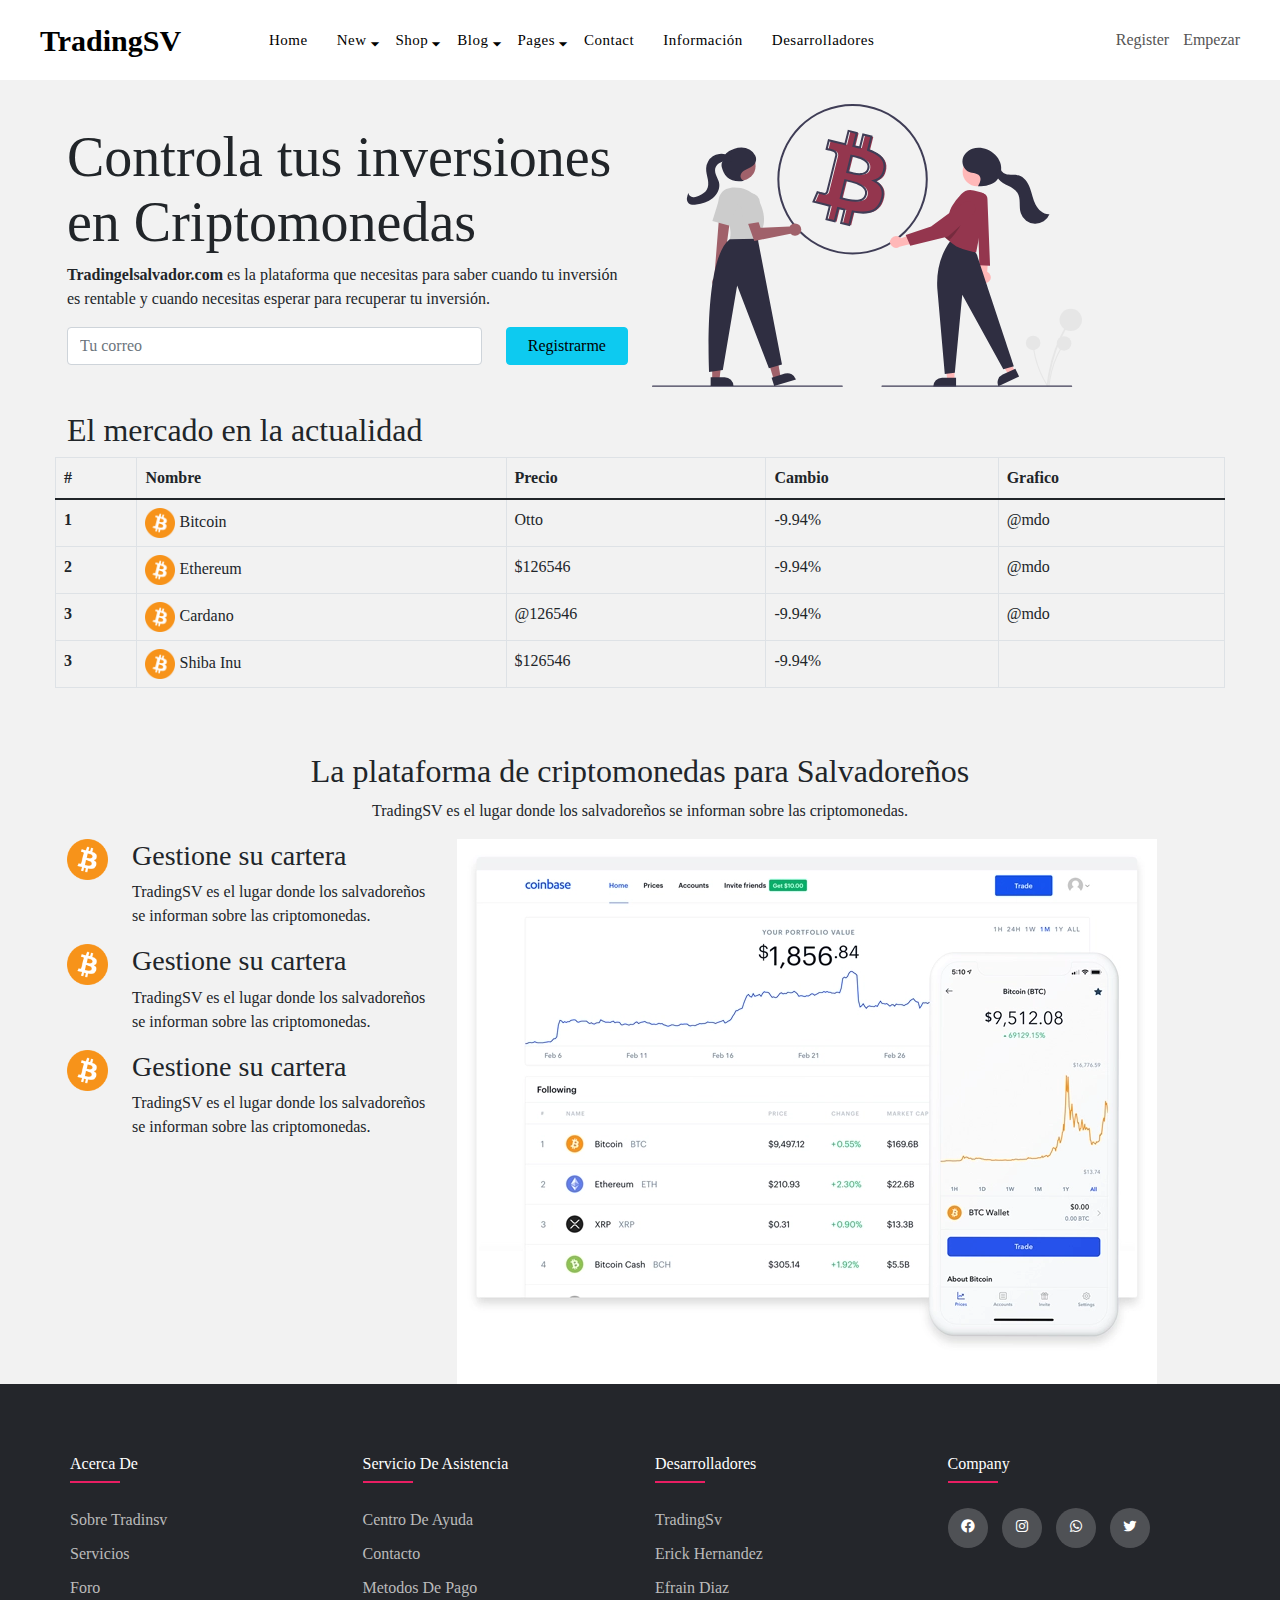
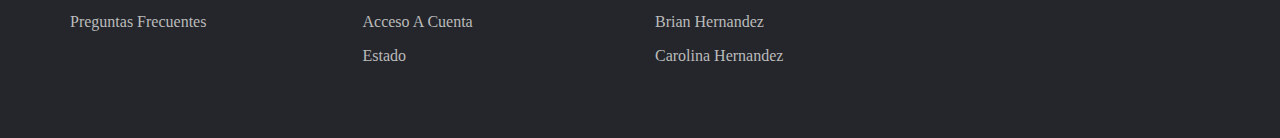
<file: index.html>
<!DOCTYPE html>
<html lang="es">
	<head>
		<meta charset="UTF-8" />
		<meta http-equiv="X-UA-Compatible" content="IE=edge" />
		<meta name="viewport" content="width=device-width, initial-scale=1.0" />
		<link rel="stylesheet" href="css/bootstrap.min.css" />
		<link rel="stylesheet" href="css/custom.css" />
		<link
			href="https://fonts.googleapis.com/icon?family=Material+Icons"
			rel="stylesheet"
		/>
		<link href="https://unpkg.com/boxicons@2.1.1/css/boxicons.min.css" rel="stylesheet" />
		<title>TradingSV</title>
	</head>
	<body>
		<!-- header start -->
		<header class="header">
			<div class="container_header">
				<div class="row_header v-center">
					<div class="header-item item-left">
						<div class="logo">
							<a href="#">TradingSV</a>
						</div>
					</div>
					<!-- menu start here -->
					<div class="header-item item-center">
						<div class="menu-overlay"></div>
						<nav class="menu">
							<div class="mobile-menu-head">
								<div class="go-back"><i class="material-icons">arrow_drop_down</i></div>
								<div class="current-menu-title"></div>
								<div class="mobile-menu-close">&times;</div>
							</div>
							<ul class="menu-main">
								<li>
									<a href="#">Home</a>
								</li>
								<li class="menu-item-has-children">
									<a href="#"
										>New
										<i class="material-icons" id="position-icons">arrow_drop_down</i></a
									>
									<div class="sub-menu mega-menu mega-menu-column-4">
										<div class="list-item text-center">
											<a href="#">
												<img src="img/coinbase.png" alt="new Product" />
												<h4 class="title">Product 1</h4>
											</a>
										</div>
										<div class="list-item text-center">
											<a href="#">
												<img src="img/coinbase.png" alt="new Product" />
												<h4 class="title">Product 2</h4>
											</a>
										</div>
										<div class="list-item text-center">
											<a href="#">
												<img src="img/coinbase.png" alt="new Product" />
												<h4 class="title">Product 3</h4>
											</a>
										</div>
										<div class="list-item text-center">
											<a href="#">
												<img src="img/coinbase.png" alt="new Product" />
												<h4 class="title">Product 4</h4>
											</a>
										</div>
									</div>
								</li>
								<li class="menu-item-has-children">
									<a href="#"
										>Shop<i class="material-icons" id="position-icons"
											>arrow_drop_down</i
										></a
									>
									<div class="sub-menu mega-menu mega-menu-column-4">
										<div class="list-item">
											<a class="menu-item menu-grap">
												<div class="img-menu">
													<img
														src="img/bitcoin.png"
														height="40"
														width="40"
														alt=""
														class="item-img"
													/>
												</div>
												<div class="content-menu title-menu">
													<h4 class="title-menu">Wallet</h4>
													<p class="description-menu">La mejor cartera digital</p>
												</div>
											</a>
											<a class="menu-item menu-grap">
												<div class="img-menu">
													<img
														src="img/bitcoin.png"
														height="40"
														width="40"
														alt=""
														class="item-img"
													/>
												</div>
												<div class="content-menu title-menu">
													<h4 class="title-menu">Wallet</h4>
													<p class="description-menu">La mejor cartera digital</p>
												</div>
											</a>
											<a class="menu-item menu-grap">
												<div class="img-menu">
													<img
														src="img/bitcoin.png"
														height="40"
														width="40"
														alt=""
														class="item-img"
													/>
												</div>
												<div class="content-menu title-menu">
													<h4 class="title-menu">Wallet</h4>
													<p class="description-menu">La mejor cartera digital</p>
												</div>
											</a>

											<a class="menu-item menu-grap">
												<div class="img-menu">
													<img
														src="img/bitcoin.png"
														height="40"
														width="40"
														alt=""
														class="item-img"
													/>
												</div>
												<div class="content-menu title-menu">
													<h4 class="title-menu">Wallet</h4>
													<p class="description-menu">La mejor cartera digital</p>
												</div>
											</a>
											<a class="menu-item menu-grap">
												<div class="img-menu">
													<img
														src="img/bitcoin.png"
														height="40"
														width="40"
														alt=""
														class="item-img"
													/>
												</div>
												<div class="content-menu title-menu">
													<h4 class="title-menu">Wallet</h4>
													<p class="description-menu">La mejor cartera digital</p>
												</div>
											</a>
											<a class="menu-item menu-grap">
												<div class="img-menu">
													<img
														src="img/bitcoin.png"
														height="40"
														width="40"
														alt=""
														class="item-img"
													/>
												</div>
												<div class="content-menu title-menu">
													<h4 class="title-menu">Wallet</h4>
													<p class="description-menu">La mejor cartera digital</p>
												</div>
											</a>
										</div>
										<div class="list-item">
											<a class="menu-item menu-grap">
												<div class="img-menu">
													<img
														src="img/bitcoin.png"
														height="40"
														width="40"
														alt=""
														class="item-img"
													/>
												</div>
												<div class="content-menu title-menu">
													<h4 class="title-menu">Wallet</h4>
													<p class="description-menu">La mejor cartera digital</p>
												</div>
											</a>
											<a class="menu-item menu-grap">
												<div class="img-menu">
													<img
														src="img/bitcoin.png"
														height="40"
														width="40"
														alt=""
														class="item-img"
													/>
												</div>
												<div class="content-menu title-menu">
													<h4 class="title-menu">Wallet</h4>
													<p class="description-menu">La mejor cartera digital</p>
												</div>
											</a>
											<a class="menu-item menu-grap">
												<div class="img-menu">
													<img
														src="img/bitcoin.png"
														height="40"
														width="40"
														alt=""
														class="item-img"
													/>
												</div>
												<div class="content-menu title-menu">
													<h4 class="title-menu">Wallet</h4>
													<p class="description-menu">La mejor cartera digital</p>
												</div>
											</a>

											<a class="menu-item menu-grap">
												<div class="img-menu">
													<img
														src="img/bitcoin.png"
														height="40"
														width="40"
														alt=""
														class="item-img"
													/>
												</div>
												<div class="content-menu title-menu">
													<h4 class="title-menu">Wallet</h4>
													<p class="description-menu">La mejor cartera digital</p>
												</div>
											</a>
											<a class="menu-item menu-grap">
												<div class="img-menu">
													<img
														src="img/bitcoin.png"
														height="40"
														width="40"
														alt=""
														class="item-img"
													/>
												</div>
												<div class="content-menu title-menu">
													<h4 class="title-menu">Wallet</h4>
													<p class="description-menu">La mejor cartera digital</p>
												</div>
											</a>
											<a class="menu-item menu-grap">
												<div class="img-menu">
													<img
														src="img/bitcoin.png"
														height="40"
														width="40"
														alt=""
														class="item-img"
													/>
												</div>
												<div class="content-menu title-menu">
													<h4 class="title-menu">Wallet</h4>
													<p class="description-menu">La mejor cartera digital</p>
												</div>
											</a>
										</div>
										<div class="list-item">
											<a class="menu-item menu-grap">
												<div class="img-menu">
													<img
														src="img/bitcoin.png"
														height="40"
														width="40"
														alt=""
														class="item-img"
													/>
												</div>
												<div class="content-menu title-menu">
													<h4 class="title-menu">Wallet</h4>
													<p class="description-menu">La mejor cartera digital</p>
												</div>
											</a>
											<a class="menu-item menu-grap">
												<div class="img-menu">
													<img
														src="img/bitcoin.png"
														height="40"
														width="40"
														alt=""
														class="item-img"
													/>
												</div>
												<div class="content-menu title-menu">
													<h4 class="title-menu">Wallet</h4>
													<p class="description-menu">La mejor cartera digital</p>
												</div>
											</a>
											<a class="menu-item menu-grap">
												<div class="img-menu">
													<img
														src="img/bitcoin.png"
														height="40"
														width="40"
														alt=""
														class="item-img"
													/>
												</div>
												<div class="content-menu title-menu">
													<h4 class="title-menu">Wallet</h4>
													<p class="description-menu">La mejor cartera digital</p>
												</div>
											</a>
											<a class="menu-item menu-grap">
												<div class="img-menu">
													<img
														src="img/bitcoin.png"
														height="40"
														width="40"
														alt=""
														class="item-img"
													/>
												</div>
												<div class="content-menu title-menu">
													<h4 class="title-menu">Wallet</h4>
													<p class="description-menu">La mejor cartera digital</p>
												</div>
											</a>
											<a class="menu-item menu-grap">
												<div class="img-menu">
													<img
														src="img/bitcoin.png"
														height="40"
														width="40"
														alt=""
														class="item-img"
													/>
												</div>
												<div class="content-menu title-menu">
													<h4 class="title-menu">Wallet</h4>
													<p class="description-menu">La mejor cartera digital</p>
												</div>
											</a>
											<a class="menu-item menu-grap">
												<div class="img-menu">
													<img
														src="img/bitcoin.png"
														height="40"
														width="40"
														alt=""
														class="item-img"
													/>
												</div>
												<div class="content-menu title-menu">
													<h4 class="title-menu">Wallet</h4>
													<p class="description-menu">La mejor cartera digital</p>
												</div>
											</a>
										</div>
										<div class="list-item">
											<img src="img/grafico.webp" alt="shop" />
										</div>
									</div>
								</li>
								<li class="menu-item-has-children">
									<a href="#"
										>Blog
										<i class="material-icons" id="position-icons">arrow_drop_down</i></a
									>
									<div class="sub-menu single-column-menu">
										<ul>
											<li><a href="#">Standard Layout</a></li>
											<li><a href="#">Grid Layout</a></li>
											<li><a href="#">single Post Layout</a></li>
										</ul>
									</div>
								</li>
								<li class="menu-item-has-children">
									<a href="#"
										>Pages
										<i class="material-icons" id="position-icons">arrow_drop_down</i></a
									>
									<div class="sub-menu single-column-menu">
										<ul>
											<li><a href="#">Faq</a></li>
											<li><a href="#">404 Page</a></li>
										</ul>
									</div>
								</li>
								<li>
									<a href="#">Contact</a>
								</li>
								<li>
									<a href="#">Información</a>
								</li>
								<li>
									<a href="#">Desarrolladores</a>
								</li>
							</ul>
						</nav>
					</div>
					<!-- menu end here -->
					<div class="header-item item-right">
						<div class="registro_menu">
							<a href="login.html" class="registrar">Register</a>
							<a href="login.html" class="iniciar_sesion">Empezar</a>
						</div>
						<!-- mobile menu trigger -->
						<div class="mobile-menu-trigger">
							<span></span>
						</div>
					</div>
				</div>
			</div>
		</header>

		<!-- ======== End Header  =========== -->

		<!-- ======= Start Section =========== -->

	 <div class="container-fluid">
       <section class="container pt-5 pb-3 d-flex">
        <div class="row align-items-center mt-5">
          <div class="col-12 col-md-6">
            <h2 class="display-4">Controla tus inversiones en Criptomonedas</h2>
            <p><b>Tradingelsalvador.com</b> es la plataforma que necesitas para saber cuando tu inversión es rentable y cuando necesitas esperar para recuperar tu inversión.</p>
            <div class="row">
              <div class="col-12 col-md-9">
                <form action="" class="">
                  <input type="email" class="form-control form-email" id="floating" placeholder="Tu correo" aria-label="email">
                </form>
            </div>
            <div class="col-12 col-md-3 d-grid gap-2">
              <button class="btn btn-info btn-email top-0 end-0" type="submit" value="Enviar">Registrarme</button>
            </div>
          </div>
        </div>
        <div class="col-12 col-md-6 py-2">
          <img src="img/undraw_bitcoin.svg" class="img-fluid" width="430" alt="bitcoin">        </div>
        </div>
      </section>
    </div>

		<!-- ======= Section =========== -->

		<!-- ======= Section =========== -->

	  <section class="container">
            <h2>El mercado en la actualidad</h2>
      <div class="row pb-5">
            <table class="table table-bordered">
            <thead>
                <tr>
                <th scope="col">#</th>
                <th scope="col">Nombre</th>
                <th scope="col">Precio</th>
                <th scope="col">Cambio</th>
                <th scope="col">Grafico</th>
                </tr>
            </thead>
            <tbody>
                <tr>
                <th scope="row">1</th>
                <td><img src="/img/bitcoin.png" class="img-fluid" width="30px" alt="" srcset=""> Bitcoin</td>
                <td>Otto</td>
                <td>-9.94%</td>
                <td>@mdo</td>
                </tr>
                <tr>
                <th scope="row">2</th>
                <td><img src="/img/bitcoin.png" class="img-fluid" width="30px" alt="" srcset=""> Ethereum</td>
                <td>$126546</td>
                <td>-9.94%</td>
                <td>@mdo</td>
                </tr>
                <tr>
                <th scope="row">3</th>
                <td><img src="/img/bitcoin.png" class="img-fluid" width="30px" alt="" srcset=""> Cardano</td>
                <td>@126546</td>
                <td>-9.94%</td>
                <td>@mdo</td>
                </tr>
                <tr>
                <th scope="row">3</th>
                <td><img src="/img/bitcoin.png" class="img-fluid" width="30px" alt="" srcset=""> Shiba Inu</td>
                <td>$126546</td>
                <td>-9.94%</td>
                <td></td>
                </tr>
            </tbody>
            </table>
        </div>
      </section>

		<!-- ======= Section =========== -->

		  <section class="container">
      <div class="row">
        <div class="col-12 col-sm-12 col-md-12 text-center">
          <h2>La plataforma de criptomonedas para Salvadoreños</h2>
          <p>TradingSV es el lugar donde los salvadoreños se informan sobre las criptomonedas.</p>
        </div>
        </div>
        <div class="row flex-md-row flex-column-reverse">
        <div class="col-12 col-sm-12 col-md-4">
          <div class="row">
            <di class="col-2 col-sm-2 col-md-2">
              <img src="img/bitcoin.png" class="img-fluid" width="60px" alt="" srcset="">
            </di>
            <div class="col-10 col-sm-10 col-md-10">
              <h3>Gestione su cartera</h3>
              <p>TradingSV es el lugar donde los salvadoreños se informan sobre las criptomonedas.</p>
            </div>
            <di class="col-2 col-sm-2 col-md-2">
              <img src="img/bitcoin.png" class="img-fluid" width="60px" alt="" srcset="">
            </di>
            <div class="col-10 col-sm-10 col-md-10">
              <h3>Gestione su cartera</h3>
              <p>TradingSV es el lugar donde los salvadoreños se informan sobre las criptomonedas.</p>
            </div>
            <di class="col-2 col-sm-2 col-md-2">
              <img src="img/bitcoin.png" class="img-fluid" width="60px" alt="" srcset="">
            </di>
            <div class="col-10 col-sm-10 col-md-10">
              <h3>Gestione su cartera</h3>
              <p>TradingSV es el lugar donde los salvadoreños se informan sobre las criptomonedas.</p>
            </div>
          </div>
        </div>
        <div class="col-12 col-sm-12 col-md-8 flex-md-row flex-column-reverse">
          <img src="img/grafico.webp" class="img-fluid" alt="" srcset="">
        </div>
      </div>
    </section>

		<footer class="footer">
      <div class="container">
        <div class="row">
          <div class="footer-col">
            <h4>Acerca de</h4>
            <ul>
              <li><a href="#">Sobre Tradinsv</a></li>
              <li><a href="#">Servicios</a></li>
              <li><a href="#">Foro</a></li>
              <li><a href="#">Preguntas frecuentes</a></li>
            </ul>
          </div>
          <div class="footer-col">
            <h4>Servicio de Asistencia</h4>
            <ul>
              <li><a href="#">centro de ayuda</a></li>
              <li><a href="#">Contacto</a></li>
              <li><a href="#">metodos de pago</a></li>
              <li><a href="#">acceso a cuenta</a></li>
              <li><a href="#">estado</a></li>
            </ul>
          </div>
          <div class="footer-col">
            <h4>Desarrolladores</h4>
            <ul>
              <li><a href="#">tradingSv</a></li>
              <li><a href="#">Erick Hernandez</a></li>
              <li><a href="#">Efrain Diaz</a></li>
              <li><a href="#">brian Hernandez</a></li>
              <li><a href="#">Carolina Hernandez</a></li>
            </ul>
          </div>
          <div class="footer-col">
            <h4>Company</h4>
            <div class="social-links">
              <a href="#"><i class='bx bxl-facebook-circle'></i></a>
              <a href="#"><i class='bx bxl-instagram'></i></a>
              <a href="#"><i class='bx bxl-whatsapp'></i></a>
              <a href="#"><i class='bx bxl-twitter'></i></a>
            </div>
          </div>
        </div>
      </div>
    </footer>

		<script src="js/bootstrap.bundle.min.js"></script>
		<script src="js/script.js"></script>
	</body>
</html>
</file>
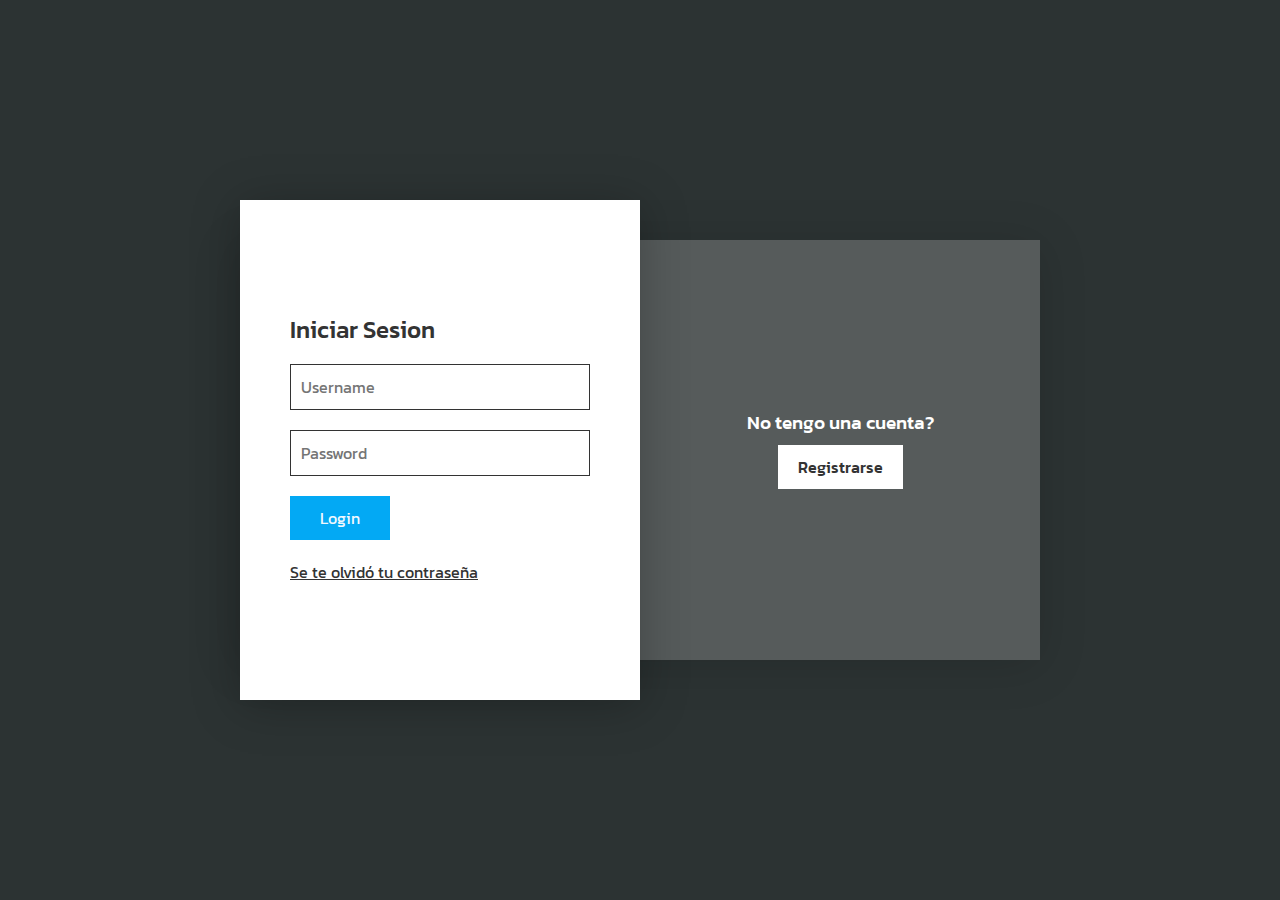
<file: login.html>
<!DOCTYPE html>
<html lang="es">
	<head>
		<meta charset="UTF-8" />
		<meta http-equiv="X-UA-Compatible" content="IE=edge" />
		<meta name="viewport" content="width=device-width, initial-scale=1.0" />
		<link rel="stylesheet" href="css/bootstrap.min.css" />
		<link rel="stylesheet" href="css/login.css" />
		<link
			href="https://fonts.googleapis.com/icon?family=Material+Icons"
			rel="stylesheet"
		/>
		<link href="https://unpkg.com/boxicons@2.1.1/css/boxicons.min.css" rel="stylesheet" />
		<title>TradingSV</title>
	</head>
	<body>

		<!-- ==== Login ===== -->

		<div class="container-login">
			<div class="blueBg">
				<div class="box signin">
					<h2>Ya tienes una cuenta?</h2>
					<button class="signinBtn">Iniciar Sesion</button>
				</div>
				<div class="box signup">
					<h2>No tengo una cuenta?</h2>
					<button class="signupBtn">Registrarse</button>
				</div>
			</div>
			<div class="formBx">
				<div class="form signinForm">
					<form action="">
						<h3>Iniciar Sesion</h3>
						<input type="text" placeholder="Username" name="" id="">
						<input type="password" placeholder="Password" name="" id="">
						<input type="submit" value="Login" name="" id="">
						<a href="#" class="forgot">Se te olvidó tu contraseña</a>
					</form>
				</div>

				<div class="form signupForm">
					<form action="">
						<h3>Registrarse</h3>
						<input type="text" placeholder="Username" name="" id="">
						<input type="email" placeholder="Email Address" name="" id="">
						<input type="password" placeholder="Password" name="" id="">
						<input type="password" placeholder="Confirm Password" name="" id="">
						<input type="submit" value="Login" name="" id="">
					</form>
				</div>
			</div>
		</div>

		<script>
			const signinBtn = document.querySelector(".signinBtn");
			const signupBtn = document.querySelector(".signupBtn");
			const formBx = document.querySelector(".formBx");
			const body = document.querySelector('body')

			signupBtn.onclick = function(){
				formBx.classList.add("active")
				body.classList.add("active")
			}

			signinBtn.onclick = function(){
				formBx.classList.remove("active")
				body.classList.remove("active")
			}


		</script>
		<script src="js/bootstrap.bundle.min.js"></script>
	</body>
</html>
</file>
<file: css/custom.css>
@import url('https://fonts.googleapis.com/css2?family=Nunito:wght@200;300;400;500;600;700&display=swap');

:root{
	--fuentePrincipal: font-family: 'Nunito', sans-serif;
	--fondoContenido: #F2F2F2;
	--fondoHeader: #FFF;
	--Dark: #333;
}

html{
	scroll-behavior: smooth;
}

body {
	line-height: 1.5;
	font-family: 'Nunito', sans-serif;
	font-weight: 400;
	overflow-x: hidden;
	background-color: var(--fondoContenido);
	font-family: var(--fuentePrincipal);
}
* {
	margin: 0;
	padding: 0;
	box-sizing: border-box;
}

*:before,
*:after {
	padding: 0;
	margin: 0;
	box-sizing: border-box;
}

.container_header {
	max-width: 1200px;
	margin: auto;
}
.row_header {
	display: flex;
	flex-wrap: wrap;
}
.v-center {
	align-items: center;
}
ul {
	list-style: none;
	margin: 0;
	padding: 0;
}
a {
	text-decoration: none;
}

/* ======= header ======== */

.header {
	display: block;
	width: 100%;
	position: relative;
	position: fixed;
	z-index: 99;
	padding: 15px;
	background-color: var(--fondoHeader);
}
.header .item-left {
	flex: 0 0 17%;
}
.header .logo a {
	font-size: 30px;
	color: #000000;
	font-weight: 700;
	text-decoration: none;
}
.header .item-center {
	flex: 0 0 66%;
}
.header .item-right {
	flex: 0 0 17%;
	display: flex;
	justify-content: flex-end;
}
.header .item-right a {
	text-decoration: none;
	font-size: 16px;
	color: #555555;
	display: inline-block;
	margin-left: 10px;
	transition: color 0.3s ease;
}
.header .menu > ul > li {
	display: inline-block;
	line-height: 50px;
	margin-left: 25px;
}
.header .menu > ul > li > a {
	font-size: 15px;
	font-weight: 500;
	color: #000000;
	position: relative;
	letter-spacing: 0.5px;
	text-transform: capitalize;
	transition: color 0.3s ease;
}

.header .menu > ul > li > a:after{
	content: "";
	position: absolute;
	background-color: #C32F5A;
	height: 3px;
	width: 0;
	left: 0;
	bottom: -5px;
	transition: 0.3s;
}

.header .menu > ul > li > a:hover:after{
	width: 100%;
}

#position-icons {
	position: absolute;
	top: 2px;
	margin-left: -2px;
	font-size: 20px;
}


.header .menu > ul > li .sub-menu {
	position: absolute;
	z-index: 500;
	background-color: #ffffff;
	box-shadow: -2px 2px 70px -25px rgba(0, 0, 0, 0.3);
	padding: 20px 30px;
	transition: all 0.5s ease;
	margin-top: 25px;
	opacity: 0;
	visibility: hidden;
	border-radius: 5px;
}
@media (min-width: 992px) {
	.header .menu > ul > li.menu-item-has-children:hover .sub-menu {
		margin-top: 0;
		visibility: visible;
		opacity: 1;
	}
}
.header .menu > ul > li .sub-menu > ul > li {
	line-height: 1;
}
.header .menu > ul > li .sub-menu > ul > li > a {
	display: inline-block;
	padding: 10px 0;
	font-size: 15px;
	color: #555555;
	transition: color 0.3s ease;
	text-decoration: none;
	text-transform: capitalize;
}
.header .menu > ul > li .single-column-menu {
	min-width: 280px;
	max-width: 350px;
}
.header .menu > ul > li .sub-menu.mega-menu > .list-item > ul > li {
	line-height: 1;
	display: block;
}
.header .menu > ul > li .sub-menu.mega-menu > .list-item > ul > li > a {
	padding: 10px 0;
	display: inline-block;
	font-size: 15px;
	color: #555555;
	transition: color 0.3s ease;
}
.header .menu > ul > li .sub-menu.mega-menu {
	left: 50%;
	transform: translateX(-50%);
}

.header .menu > ul > li .sub-menu.mega-menu-column-4 {
	max-width: 1100px;
	width: 100%;
	display: flex;
	flex-wrap: wrap;
	padding: 20px 15px;
}
.header .menu > ul > li .sub-menu.mega-menu-column-4 > .list-item {
	flex: 0 0 25%;
	padding: 0 15px;
}

.header .menu-item {
	display: inline-flex;
	color: inherit;
	min-width: 145px;
	transition: color 0.3s ease;
}

.header .menu-grap {
	text-decoration: none;
	cursor: pointer;
	font-family: fantasy;
	transition: color 0.3s ease;
}
.img-menu {
	margin-right: 12px;
	display: inline-flex;
	align-items: center;
}
.item-img {
	filter: drop-shadow(rgba(91, 97, 110, 0.14) 0px 2px 2px)
	drop-shadow(rgba(91, 97, 110, 0.12) 0px 3px 1px)
	drop-shadow(rgba(91, 97, 110, 0.2) 0px 1px 5px);
	box-shadow: 0px 0px 10px #ccc;
	border-radius: 50%;
}

.content-menu {
	display: inline-flex;
	flex-direction: column;
	justify-content: center;
	max-width: 316px;
}

.title-menu {
	margin: 0px;
	font-size: 16px;
	color: #050f19;
	font-weight: 500;
	line-height: 16px;
}

.description-menu {
	margin: 4px 0px 0px;
	font-size: 16px;
	font-weight: 400;
	display: inline-block;
	color: #11225399;
	line-height: 20px;
}

.header .menu > ul > li .sub-menu.mega-menu-column-4 > .list-item .title {
	font-size: 16px;
	color: #000000;
	font-weight: 500;
	line-height: 1;
	padding: 10px 0;
}
.header .menu > ul > li .sub-menu.mega-menu-column-4 > .list-item.text-center .title {
	text-align: center;
}
.header .menu > ul > li .sub-menu.mega-menu-column-4 > .list-item img {
	max-width: 100%;
	width: 100%;
	vertical-align: middle;
	margin-top: 10px;
}
.header .menu > ul > li .sub-menu.mega-menu > .list-item > ul > li > a:hover,
.header .menu > ul > li .sub-menu > ul > li > a:hover,
.header .item-right a:hover,
.header .menu > ul > li:hover > a {
	color: #000000;
}

.mobile-menu-head,
.mobile-menu-trigger {
	display: none;
}

/* ======= responsive ======== */

@media (max-width: 991px) {
	.header .item-center {
		order: 3;
		flex: 0 0 100%;
	}
	.header .item-left,
	.header .item-right {
		flex: 0 0 auto;
	}
	.v-center {
		justify-content: space-between;
	}
	.header .mobile-menu-trigger {
		display: flex;
		height: 30px;
		width: 30px;
		margin-left: 15px;
		cursor: pointer;
		align-items: center;
		justify-content: center;
	}
	.header .mobile-menu-trigger span {
		display: block;
		height: 2px;
		background-color: #333333;
		width: 24px;
		position: relative;
	}
	.header .mobile-menu-trigger span:before,
	.header .mobile-menu-trigger span:after {
		content: '';
		position: absolute;
		left: 0;
		width: 100%;
		height: 100%;
		background-color: #333333;
	}
	.header .mobile-menu-trigger span:before {
		top: -6px;
	}
	.header .mobile-menu-trigger span:after {
		top: 6px;
	}
	.header .item-right {
		align-items: center;
	}

	.header .menu {
		position: fixed;
		width: 320px;
		background-color: #ffffff;
		left: 0;
		top: 0;
		height: 100%;
		overflow: hidden;
		transform: translate(-100%);
		transition: all 0.5s ease;
		z-index: 1099;
	}
	.header .menu.active {
		transform: translate(0%);
	}
	.header .menu > ul > li {
		line-height: 1;
		margin: 0;
		display: block;
	}
	.header .menu > ul > li > a {
		line-height: 50px;
		height: 50px;
		padding: 0 50px 0 15px;
		display: block;
		border-bottom: 1px solid rgba(0, 0, 0, 0.1);
	}
	.header .menu > ul > li > a i {
		position: absolute;
		height: 50px;
		width: 50px;
		top: 0;
		right: 0;
		text-align: center;
		line-height: 50px;
		transform: rotate(-90deg);
	}
	.header .menu .mobile-menu-head {
		display: flex;
		height: 50px;
		border-bottom: 1px solid rgba(0, 0, 0, 0.1);
		justify-content: space-between;
		align-items: center;
		position: relative;
		z-index: 501;
		position: sticky;
		background-color: #ffffff;
		top: 0;
	}
	.header .menu .mobile-menu-head .go-back {
		height: 50px;
		width: 50px;
		border-right: 1px solid rgba(0, 0, 0, 0.1);
		cursor: pointer;
		line-height: 50px;
		text-align: center;
		color: #000000;
		font-size: 16px;
		display: none;
	}
	.header .menu .mobile-menu-head.active .go-back {
		display: block;
	}
	.header .menu .mobile-menu-head .current-menu-title {
		font-size: 15px;
		font-weight: 500;
		color: #000000;
	}
	.header .menu .mobile-menu-head .mobile-menu-close {
		height: 50px;
		width: 50px;
		border-left: 1px solid rgba(0, 0, 0, 0.1);
		cursor: pointer;
		line-height: 50px;
		text-align: center;
		color: #000000;
		font-size: 25px;
	}
	
	.header .menu .menu-main {
		height: 100%;
		overflow-x: hidden;
		overflow-y: auto;
	}
	.header .menu > ul > li .sub-menu.mega-menu,
	.header .menu > ul > li .sub-menu {
		visibility: visible;
		opacity: 1;
		position: absolute;
		box-shadow: none;
		margin: 0;
		padding: 15px;
		top: 0;
		left: 0;
		width: 100%;
		height: 100%;
		padding-top: 65px;
		max-width: none;
		min-width: auto;
		display: none;
		transform: translateX(0%);
		overflow-y: auto;
	}
	.header .menu > ul > li .sub-menu.active {
		display: block;
	}

	.header .menu > ul > li > a:hover:after{
		display: none;
	}

	@keyframes slideLeft {
		0% {
			opacity: 0;
			transform: translateX(100%);
		}
		100% {
			opacity: 1;
			transform: translateX(0%);
		}
	}
	@keyframes slideRight {
		0% {
			opacity: 1;
			transform: translateX(0%);
		}
		100% {
			opacity: 0;
			transform: translateX(100%);
		}
	}
	.header .menu > ul > li .sub-menu.mega-menu-column-4 > .list-item img {
		margin-top: 0;
	}
	.header .menu > ul > li .sub-menu.mega-menu-column-4 > .list-item.text-center .title {
		margin-bottom: 20px;
	}
	.header
		.menu
		> ul
		> li
		.sub-menu.mega-menu-column-4
		> .list-item.text-center:last-child
		.title {
		margin-bottom: 0px;
	}
	.header .menu > ul > li .sub-menu.mega-menu-column-4 > .list-item {
		flex: 0 0 100%;
		padding: 0px;
	}
	.header .menu > ul > li .sub-menu > ul > li > a,
	.header .menu > ul > li .sub-menu.mega-menu > .list-item > ul > li > a {
		display: block;
	}
	.header .menu > ul > li .sub-menu.mega-menu > .list-item > ul {
		margin-bottom: 15px;
	}
	.menu-overlay {
		position: fixed;
		background-color: rgba(0, 0, 0, 0.5);
		left: 0;
		top: 0;
		width: 100%;
		height: 100%;
		z-index: 1098;
		visibility: hidden;
		opacity: 0;
		transition: all 0.5s ease;
	}
	.menu-overlay.active {
		visibility: visible;
		opacity: 1;
	}
}

/* ====== Sections ======== */

.display-4{
    font-size: 3.5rem;
    font-weight: 400;
    line-height: 65px;
}

/* ========= LOGIN  =========== */


/* FOOTER */

.container{
	max-width: 1170px;
	margin:auto;
}
.row{
	display: flex;
	flex-wrap: wrap;
}
ul{
	list-style: none;
}
.footer{
	background-color: #24262b;
    padding: 70px 0;
}
.footer-col{
   width: 25%;
   padding: 0 15px;
}
.footer-col h4{
	font-size: 16px;
	color: #ffffff;
	text-transform: capitalize;
	margin-bottom: 35px;
	font-weight: 500;
	position: relative;
}
.footer-col h4::before{
	content: '';
	position: absolute;
	left:0;
	bottom: -10px;
	background-color: #e91e63;
	height: 2px;
	box-sizing: border-box;
	width: 50px;
}
.footer-col ul li:not(:last-child){
	margin-bottom: 10px;
}
.footer-col ul li a{
	font-size: 16px;
	text-transform: capitalize;
	color: #ffffff;
	text-decoration: none;
	font-weight: 300;
	color: #bbbbbb;
	display: block;
	transition: all 0.3s ease;
}
.footer-col ul li a:hover{
	color: #ffffff;
	padding-left: 8px;
}
.footer-col .social-links a{
	display: inline-block;
	height: 40px;
	width: 40px;
	background-color: rgba(255,255,255,0.2);
	margin:0 10px 10px 0;
	text-align: center;
	line-height: 40px;
	border-radius: 50%;
	color: #ffffff;
	transition: all 0.5s ease;
}
.footer-col .social-links a:hover{
	color: #24262b;
	background-color: #ffffff;
}

/*responsive*/
@media(max-width: 767px){
  .footer-col{
    width: 50%;
    margin-bottom: 30px;
}
}
@media(max-width: 574px){
  .footer-col{
    width: 100%;
    justify-content: center;
}
}
</file>
<file: css/login.css>
@import url('https://fonts.googleapis.com/css2?family=Kanit:wght@100;300;400;600&display=swap');

* {
    margin: 0;
    padding: 0;
    box-sizing: border-box;
}

body{
    font-family: 'Kanit', sans-serif;
    min-height: 100vh;
    display: flex;
    justify-content: center;
    align-items: center;
    background-color: #2C3333;
    transition: 0.5s;
}

body.active{
    background-color: #333;
}

.container-login{
    position: relative;
    width: 800px;
    height: 500px;
    margin: 20px;
}

.blueBg{
    position: absolute;
    top: 40px;
    width: 100%;
    display: flex;
    justify-content: center;
    align-items: center;
    height: 420px;
    background-color: rgba(255,255,255,0.2);
    box-shadow: 0 5px 45px rgba(0,0,0,0.15);
}

.blueBg .box{
    position: relative;
    width: 50%;
    height: 100%;
    display: flex;
    justify-content: center;
    align-items: center;
    flex-direction: column;
}
.blueBg .box h2{
    color: #fff;
    font-size: 1.2rem;
    font-weight: 500;
    margin-bottom: 11px;
}
.blueBg .box button{
    cursor: pointer;
    padding: 10px 20px;
    background-color: #ffffff;
    color: #333;
    font-size: 16px;
    font-weight: 500;
    border: none;
}

.formBx{
    position: absolute;
    top: 0;
    left: 0;
    width: 50%;
    height: 100%;
    background-color: #fff;
    z-index: 1000;
    display: flex;
    justify-content: center;
    align-items: center;
    box-shadow: 0 5px 45px rgba(0,0,0,0.25);
    transition: 0.5s ease-in-out;
    overflow: hidden;
}
.formBx.active{
    left: 50%;
}

.formBx .form{
    position: absolute;
    left: 0;
    width: 100%;
    padding: 50px;
    transition: 0.5s;
}

.formBx .signinForm{
    transition-delay: 0.25%;
}

.formBx.active .signinForm{
    left: -100%;
    transition-delay: 0%;
}

.formBx .signupForm{
    left: 100%;
    transition-delay: 0%;
}

.formBx.active .signupForm{
    left: 0;
    transition-delay: 0.25%;
}

.formBx .form form{
    width: 100%;
    display: flex;
    flex-direction: column;
}

.formBx .form form h3{
    font-size: 1.5rem;
    color: #333333;
    margin-bottom: 20px;
    font-weight: 500;
}

.formBx .form form input{
    width: 100%;
    margin-bottom: 20px;
    padding: 10px;
    outline: none;
    font-size: 16px;
    border: 1px solid #333;
}

.formBx .form form input[type="submit"]{
    background: #03a9f4;
    border: none;
    color: aliceblue;
    max-width: 100px;
    cursor: pointer;
}

.formBx.active .signupForm input[type="submit"]{
    background: #30475E;
}

.formBx .form form .forgot{
    color: #333;
}

@media screen and (max-width: 991px) {
    .container-login{
        max-width: 400px;
        height: 650px;
        display: flex;
        justify-content: center;
        align-items: center;
    }

    .container-login .blueBg{
        top: 0;
        height: 100%;
    }

    .formBx{
        width: 100%;
        height: 500px;
        top: 0;
        box-shadow: none;
    }

    .blueBg .box{
        position: absolute;
        width: 100%;
        height: 150px;
        bottom: 0;

    }
   
   .box.signin{
       top: 0;
   }

   .formBx.active{
       left: 0;
       top: 150px;
   }
}
</file>
